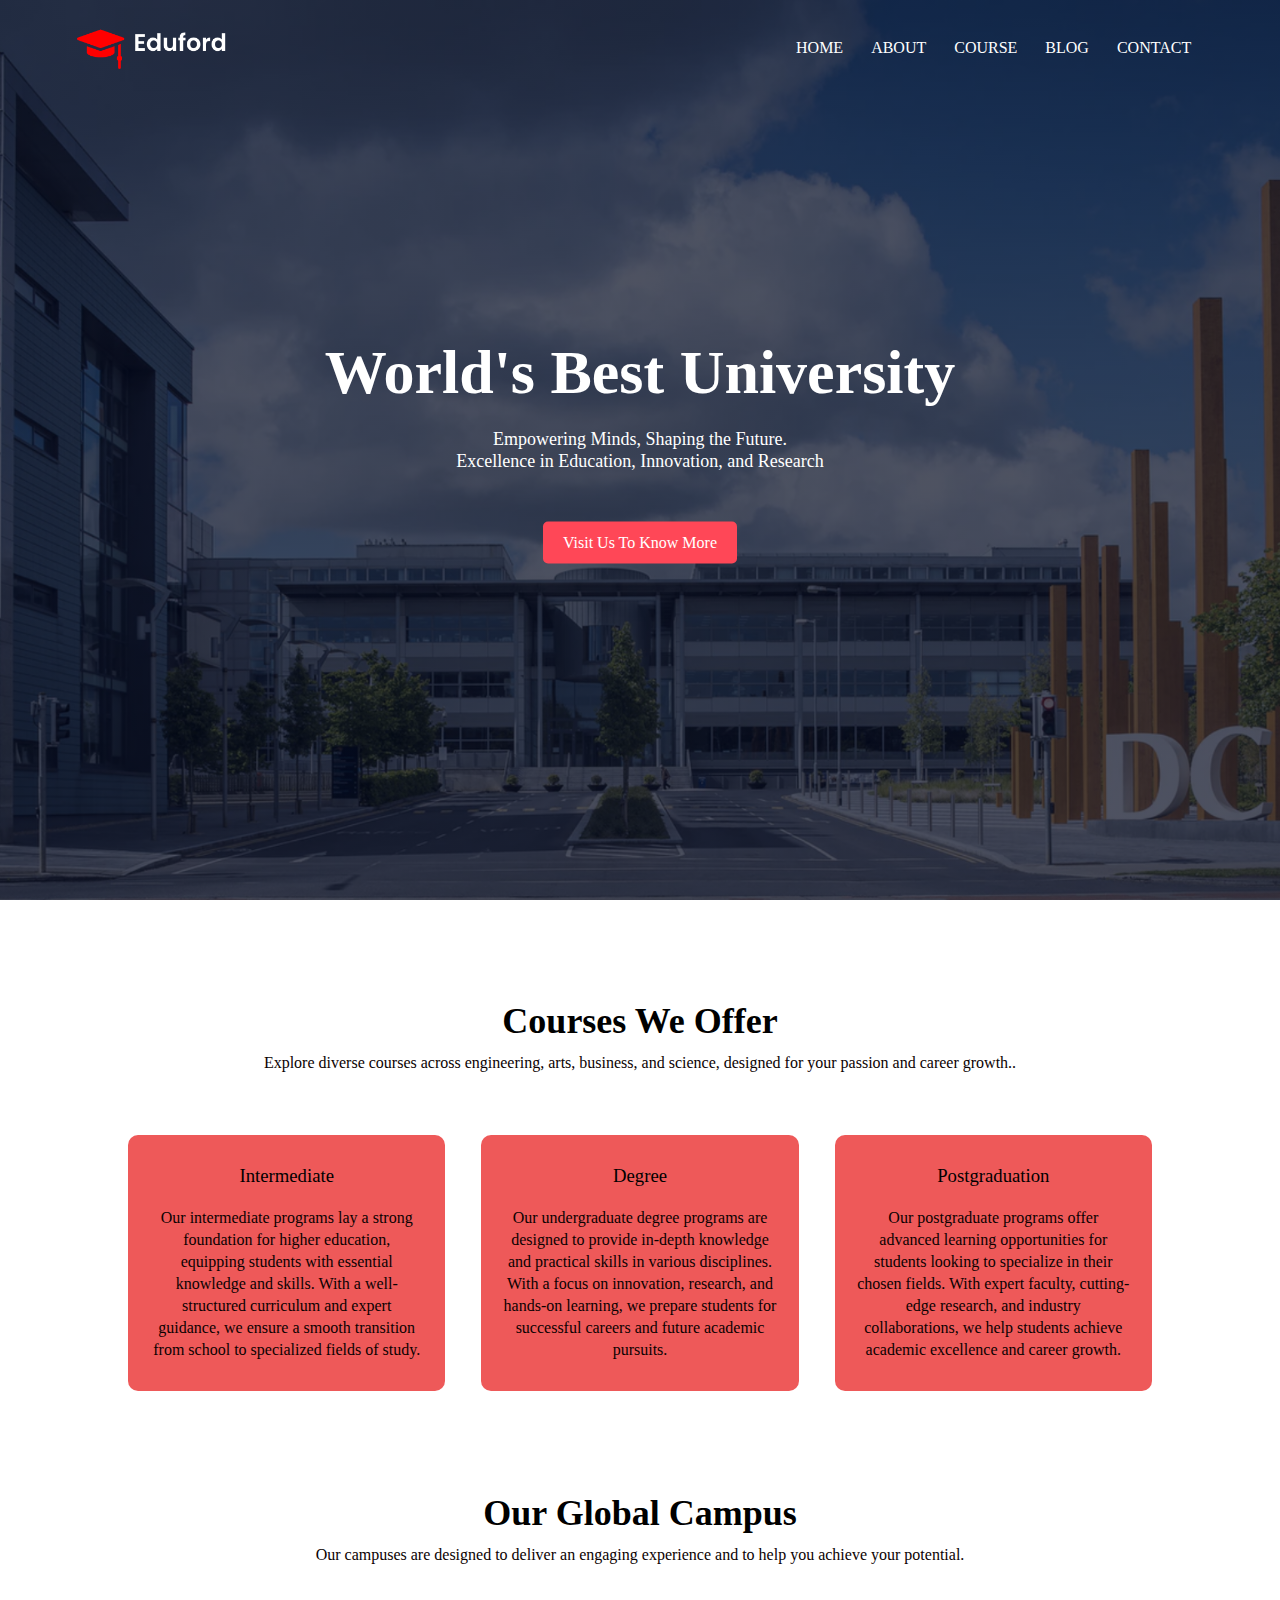
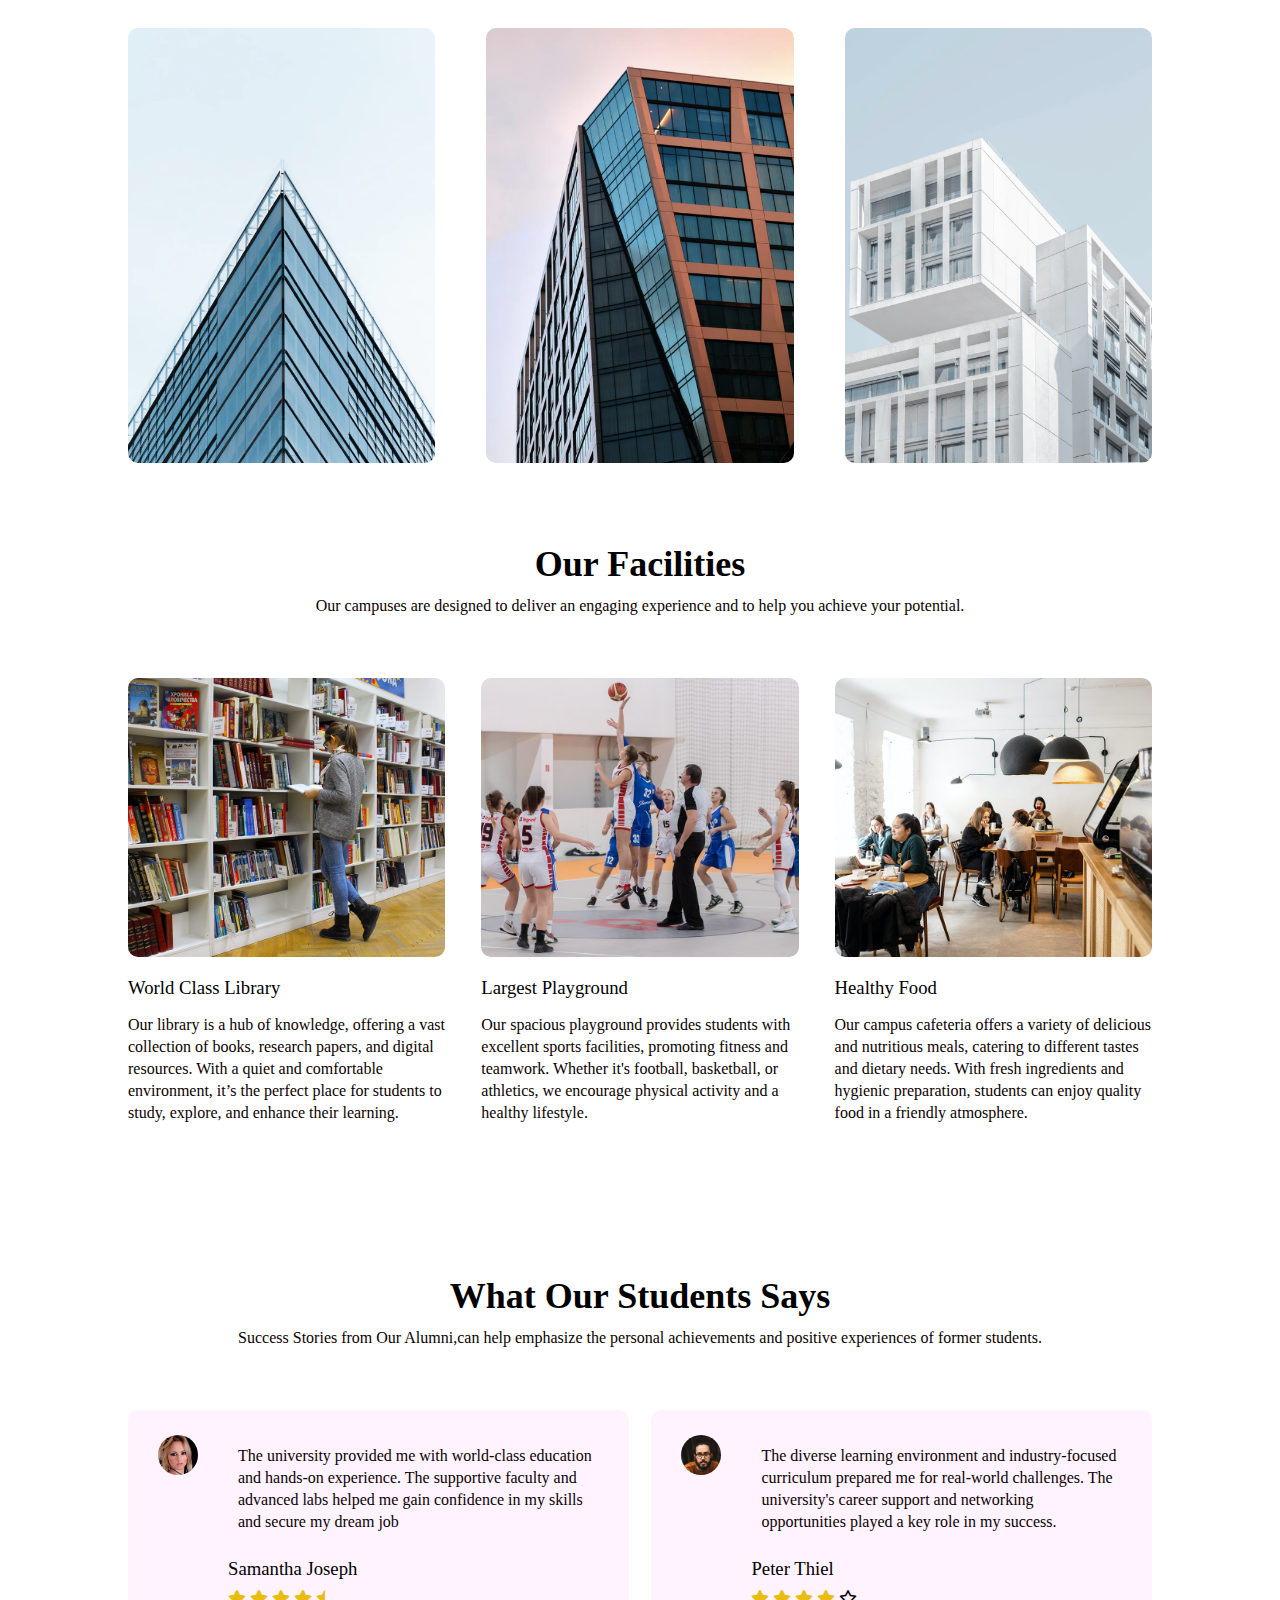
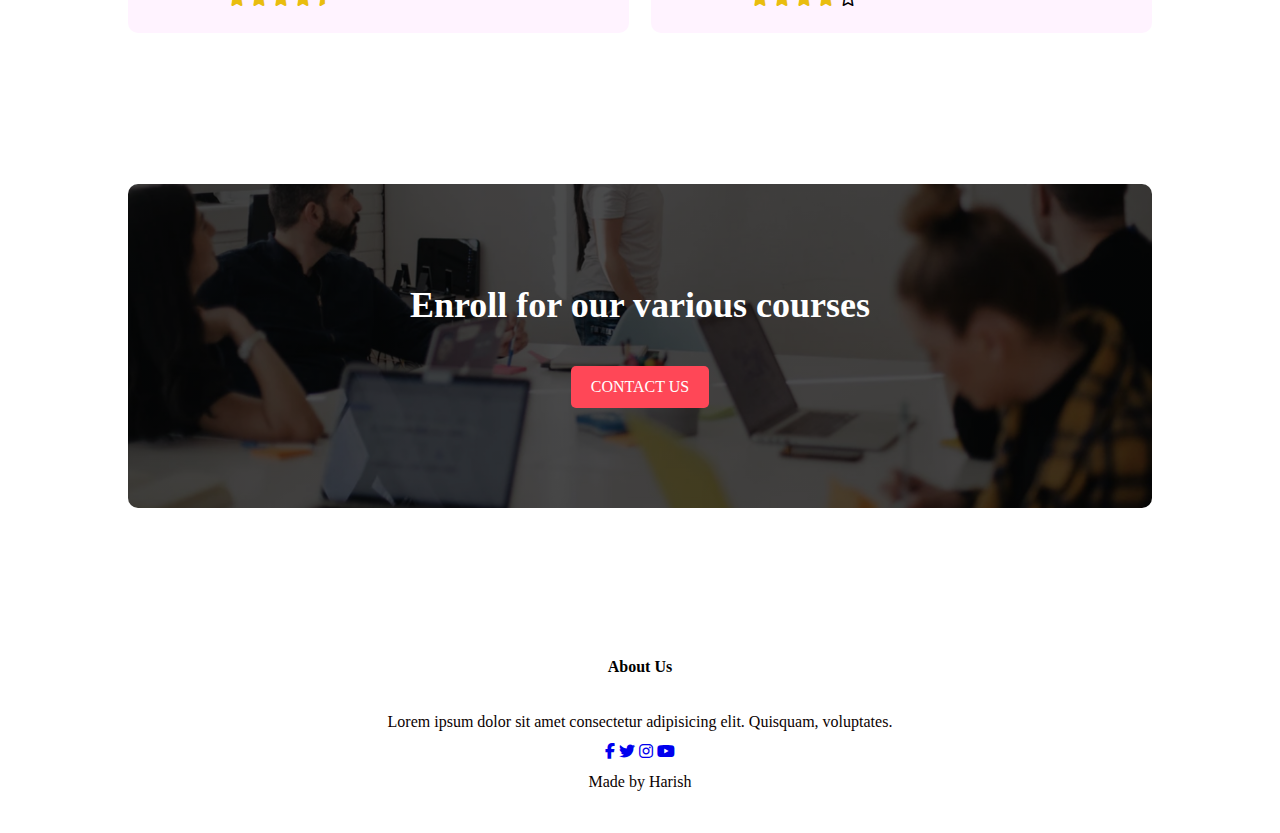
<file: index.html>
<!DOCTYPE html>
<html lang="en">
<head>
    <meta charset="UTF-8">
    <meta name="viewport" content="width=device-width, initial-scale=1.0">
    <title>University Website Design</title>
    <link rel="stylesheet" href="style.css">
    <link rel="preconnect" href="https://fonts.googleapis.com">
<link rel="preconnect" href="https://fonts.gstatic.com" crossorigin>
<link href="https://fonts.googleapis.com/css2?family=Poppins:wght@200;300;400;600;700&display=swap" rel="stylesheet">
<link rel="stylesheet" href="https://cdnjs.cloudflare.com/ajax/libs/font-awesome/6.6.0/css/all.min.css">
</head>
<body>
    <section class="header">
      <nav>
        <a href="index.html"><img src="images/logo.png" alt="logo"></a>
        <div class="nav-links" id="navLinks">
            <i class="fa fa-times" onclick="hideMenu()"></i>
          <ul>
            <li><a href="index.html">HOME</a></li>
            <li><a href="about.html">ABOUT</a></li>
            <li><a href="course.html">COURSE</a></li>
            <li><a href="blog.html">BLOG</a></li>
            <li><a href="contact.html">CONTACT</a></li>
          </ul>

        </div>
        <i class="fa fa-bars" onclick="showMenu()"></i>
      </nav>
        <div class="text-box">
            <h1>World's Best University</h1>
            <p>Empowering Minds, Shaping the Future.<br> Excellence in Education, Innovation, and Research</p>
            <a href="" class="hero-btn">Visit Us To Know More</a>

    </section>
    <!-- Course -->
     <section class="course">
       <h1>Courses We Offer</h1>
       <p>Explore diverse courses across engineering, arts, business, and science, designed for your passion and career growth..</p>
       <div class="row">
        <div class="couse-col">
            <h3>Intermediate</h3>
            <p>Our intermediate programs lay a strong foundation for higher education, equipping students with essential knowledge and skills. With a well-structured curriculum and expert guidance, we ensure a smooth transition from school to specialized fields of study.</p>
        </div>
        <div class="couse-col">
            <h3>Degree</h3>
            <p>Our undergraduate degree programs are designed to provide in-depth knowledge and practical skills in various disciplines. With a focus on innovation, research, and hands-on learning, we prepare students for successful careers and future academic pursuits.</p>
        </div>
        <div class="couse-col">
            <h3>Postgraduation</h3>
            <p>Our postgraduate programs offer advanced learning opportunities for students looking to specialize in their chosen fields. With expert faculty, cutting-edge research, and industry collaborations, we help students achieve academic excellence and career growth.
            </p>
        </div>
       </div>

     </section>
        <!-- Campus -->
         <section class="campus">
              <h1>Our Global Campus</h1>
              <p>Our campuses are designed to deliver an engaging experience and to help you achieve your potential.</p>
              <div class="row">
                <div class="campus-col">
                    <img src="images/london.png" alt="">
                    <div class="layer">
                        <h3>LONDON</h3>
                    </div>
                </div>
                <div class="campus-col">
                    <img src="images/newyork.png" alt="">
                    <div class="layer">
                        <h3>NEW YORK</h3>
                    </div>
                </div>
                <div class="campus-col">
                    <img src="images/washington.png" alt="">
                    <div class="layer">
                        <h3>WASHINGTON</h3>
                    </div>
                </div>
              </div>
         </section>
        <!-- Facilities -->
         <section class="facilities">
            <h1>Our Facilities</h1>
            <p>Our campuses are designed to deliver an engaging experience and to help you achieve your potential.</p>
            <div class="row">
              <div class="facilities-col">
                  <img src="images/library.png" alt="">
                  <h3>World Class Library</h3>
                  <p>Our library is a hub of knowledge, offering a vast collection of books, research papers, and digital resources. With a quiet and comfortable environment, it’s the perfect place for students to study, explore, and enhance their learning.</p>
             </div>
             <div class="facilities-col">
                <img src="images/basketball.png" alt="">
                <h3>Largest Playground</h3>
                <p>Our spacious playground provides students with excellent sports facilities, promoting fitness and teamwork. Whether it's football, basketball, or athletics, we encourage physical activity and a healthy lifestyle.</p>
           </div>
           <div class="facilities-col">
            <img src="images/cafeteria.png" alt="">
            <h3>Healthy Food</h3>
            <p>Our campus cafeteria offers a variety of delicious and nutritious meals, catering to different tastes and dietary needs. With fresh ingredients and hygienic preparation, students can enjoy quality food in a friendly atmosphere.</p>
            </div>

         </section>

    
         <!-- Testimonials -->
            <section class="testimonials">
                <h1>What Our Students Says</h1>
                <p>Success Stories from Our Alumni,can help emphasize the personal achievements and positive experiences of former students.</p>
                <div class="row">
                    <div class="testimonial-col">
                        <img src="images/user1.jpg" alt="">
                        <div>
                            <p>The university provided me with world-class education and hands-on experience. The supportive faculty and advanced labs helped me gain confidence in my skills and secure my dream job</p>
                            <h3>Samantha Joseph</h3>
                            <i class="fa fa-star"></i>
                            <i class="fa fa-star"></i>
                            <i class="fa fa-star"></i>
                            <i class="fa fa-star"></i>
                            <i class="fa fa-star-half"></i>
                        </div>
                    </div>
                    <div class="testimonial-col">
                        <img src="images/user2.jpg" alt="">
                        <div>
                            <p>The diverse learning environment and industry-focused curriculum prepared me for real-world challenges. The university's career support and networking opportunities played a key role in my success.</p>
                            <h3>Peter Thiel</h3>
                            <i class="fa fa-star"></i>
                            <i class="fa fa-star"></i>
                            <i class="fa fa-star"></i>
                            <i class="fa fa-star"></i>
                            <i class="fa-regular fa-star"></i>
                        </div>
                    </div>
                        

            </section>
         <!-- Call to Action -->
          <section class="cta">
                <h1>Enroll for our various courses</h1>
                <a href="" class="hero-btn">CONTACT US</a>
          </section>
        <!-- Footer -->
            <section class="footer">
                <h4>About Us</h4>
                <p>Lorem ipsum dolor sit amet consectetur adipisicing elit. Quisquam, voluptates.</p>
                <div class="icons">
                    <a href="#" title="Facebook"><i class="fab fa-facebook-f"></i></a>
                    <a href="#" title="Twitter"><i class="fab fa-twitter"></i></a>
                    <a href="#" title="Instagram"><i class="fab fa-instagram"></i></a>
                    <a href="#" title="YouTube"><i class="fab fa-youtube"></i></a>
                    <p>Made by Harish</p>
                </div>
            </section>
   
   
   
   
   
   
   
   
   
   <script>
      var navLinks = document.getElementById("navLinks");
      function showMenu(){
        navLinks.style.right = "0";
      }
      function hideMenu(){
        navLinks.style.right = "-200px";
      }
    </script>
</body>
</html>
</file>
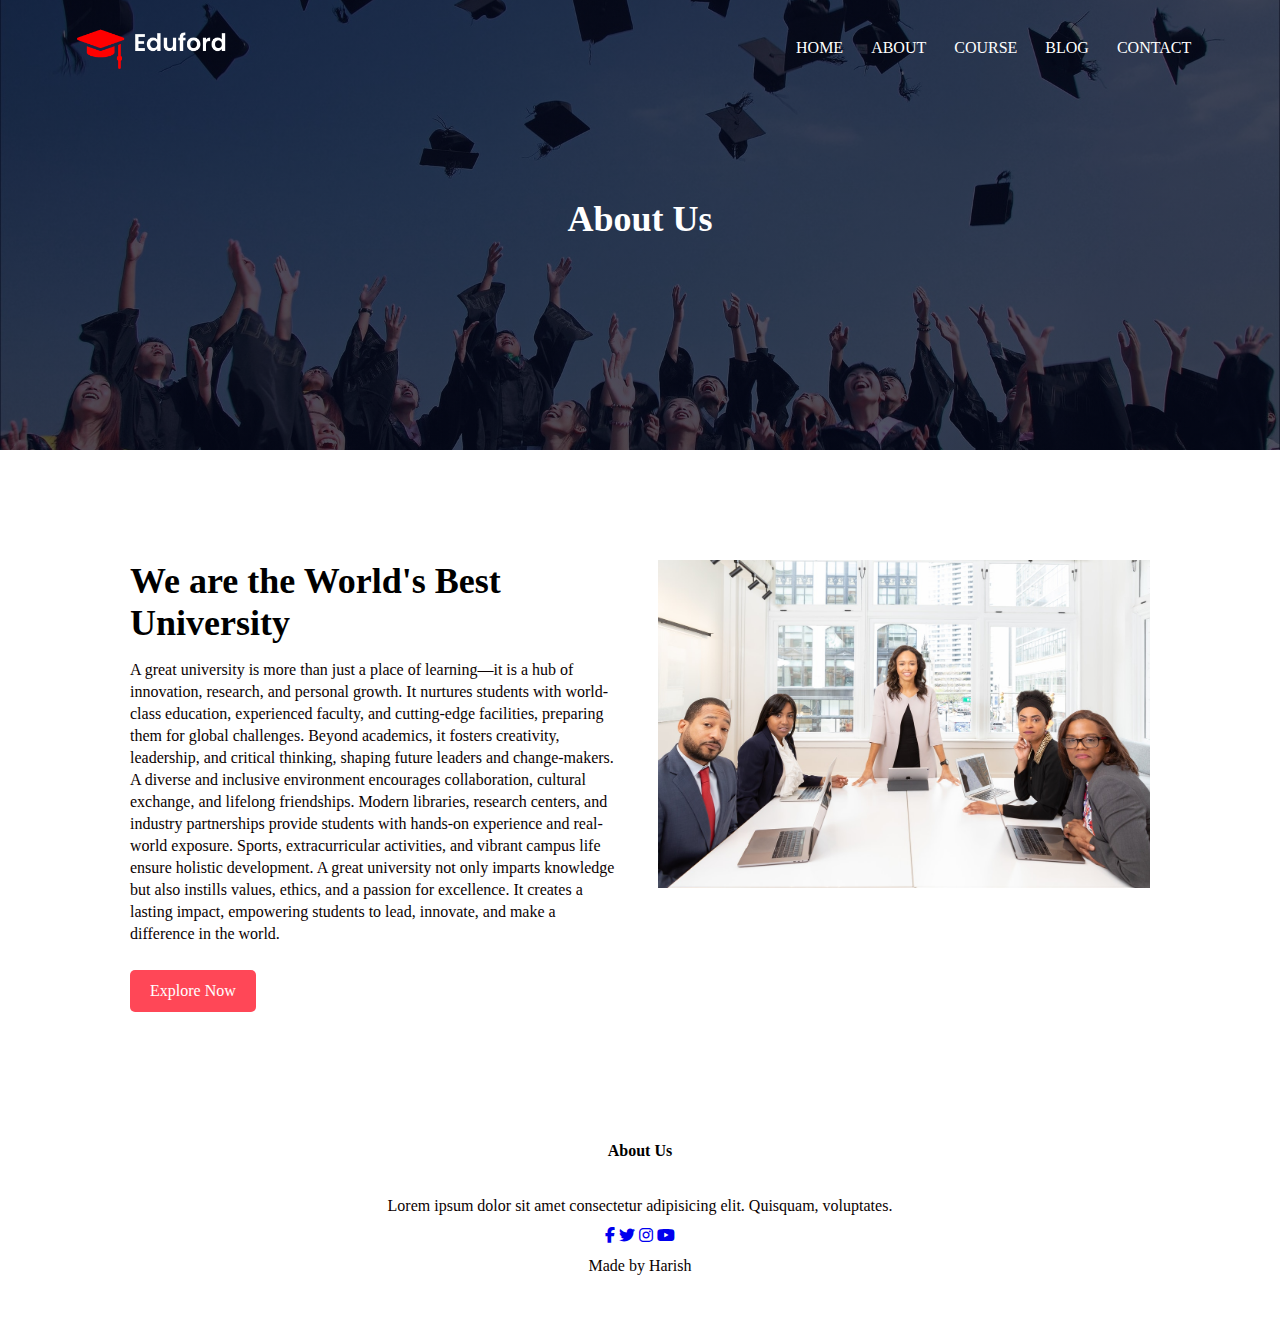
<file: about.html>
<!DOCTYPE html>
<html lang="en">
<head>
    <meta charset="UTF-8">
    <meta name="viewport" content="width=device-width, initial-scale=1.0">
    <title>University Website Design</title>
    <link rel="stylesheet" href="style.css">
    <link rel="preconnect" href="https://fonts.googleapis.com">
<link rel="preconnect" href="https://fonts.gstatic.com" crossorigin>
<link href="https://fonts.googleapis.com/css2?family=Poppins:wght@200;300;400;600;700&display=swap" rel="stylesheet">
<link rel="stylesheet" href="https://cdnjs.cloudflare.com/ajax/libs/font-awesome/6.6.0/css/all.min.css">
</head>
<body>
    <section class="sub-header">
      <nav>
        <a href="index.html"><img src="images/logo.png" alt="logo"></a>
        <div class="nav-links" id="navLinks">
            <i class="fa fa-times" onclick="hideMenu()"></i>
          <ul>
            <li><a href="index.html">HOME</a></li>
            <li><a href="about.html">ABOUT</a></li>
            <li><a href="course.html">COURSE</a></li>
            <li><a href="blog.html">BLOG</a></li>
            <li><a href="contact.html">CONTACT</a></li>
          </ul>

        </div>
        <i class="fa fa-bars" onclick="showMenu()"></i>
      </nav>
           <h1>About Us</h1>
    </section>
    <!-- About Us content -->
    <section class="about-us">
      <div class="about-col">
          <h1>We are the World's Best University</h1>
          <p>A great university is more than just a place of learning—it is a hub of innovation, research, and personal growth. It nurtures students with world-class education, experienced faculty, and cutting-edge facilities, preparing them for global challenges. Beyond academics, it fosters creativity, leadership, and critical thinking, shaping future leaders and change-makers. A diverse and inclusive environment encourages collaboration, cultural exchange, and lifelong friendships. Modern libraries, research centers, and industry partnerships provide students with hands-on experience and real-world exposure. Sports, extracurricular activities, and vibrant campus life ensure holistic development. A great university not only imparts knowledge but also instills values, ethics, and a passion for excellence. It creates a lasting impact, empowering students to lead, innovate, and make a difference in the world.







          </p>
          <a href="" class="hero-btn red-btn">Explore Now</a>
      </div>
      <div class="about-col">
          <img src="images/about.jpg" alt="">
      </div>
      
      
      
      
    </section>
      
   <section class="footer">
                <h4>About Us</h4>
                <p>Lorem ipsum dolor sit amet consectetur adipisicing elit. Quisquam, voluptates.</p>
                <div class="icons">
                    <a href="#" title="Facebook"><i class="fab fa-facebook-f"></i></a>
                    <a href="#" title="Twitter"><i class="fab fa-twitter"></i></a>
                    <a href="#" title="Instagram"><i class="fab fa-instagram"></i></a>
                    <a href="#" title="YouTube"><i class="fab fa-youtube"></i></a>
                    <p>Made by Harish</p>
                </div>
   </section>
   <script>
      var navLinks = document.getElementById("navLinks");
      function showMenu(){
        navLinks.style.right = "0";
      }
      function hideMenu(){
        navLinks.style.right = "-200px";
      }
    </script>
</body>
</html>
</file>
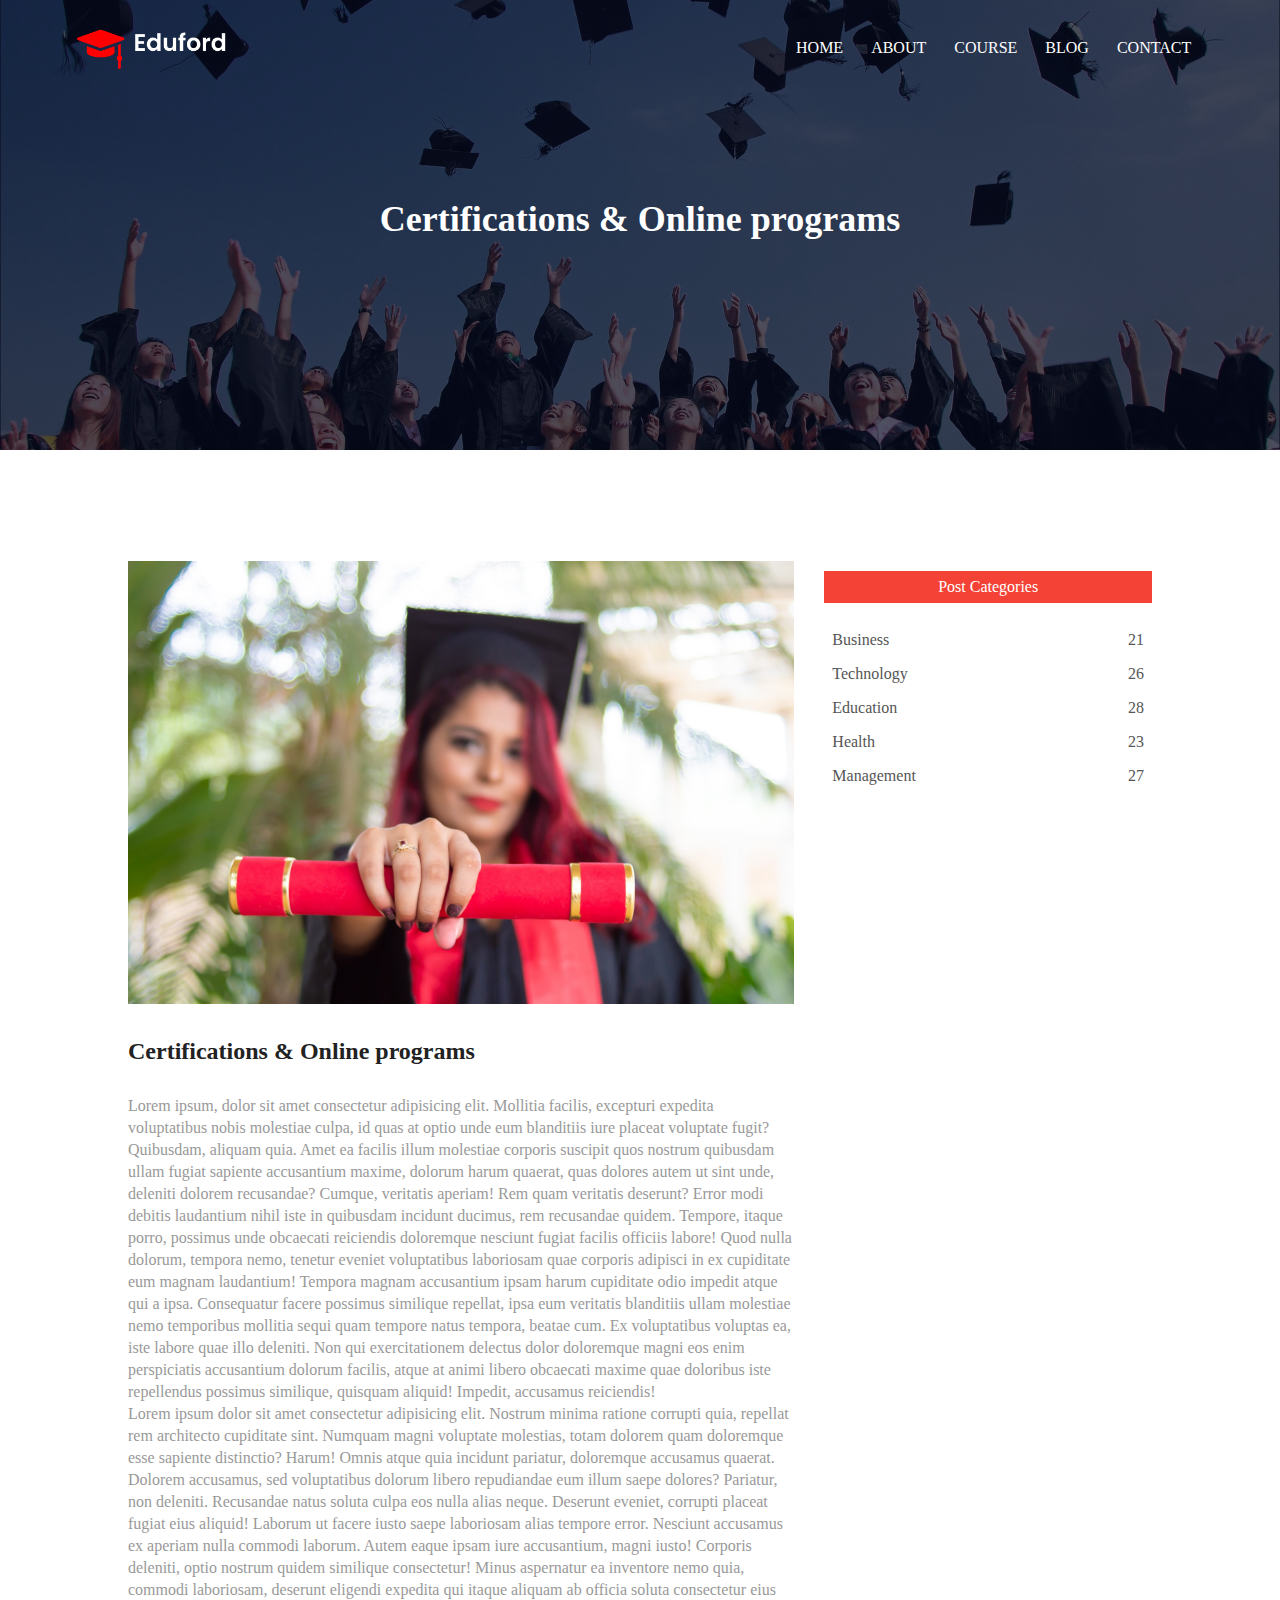
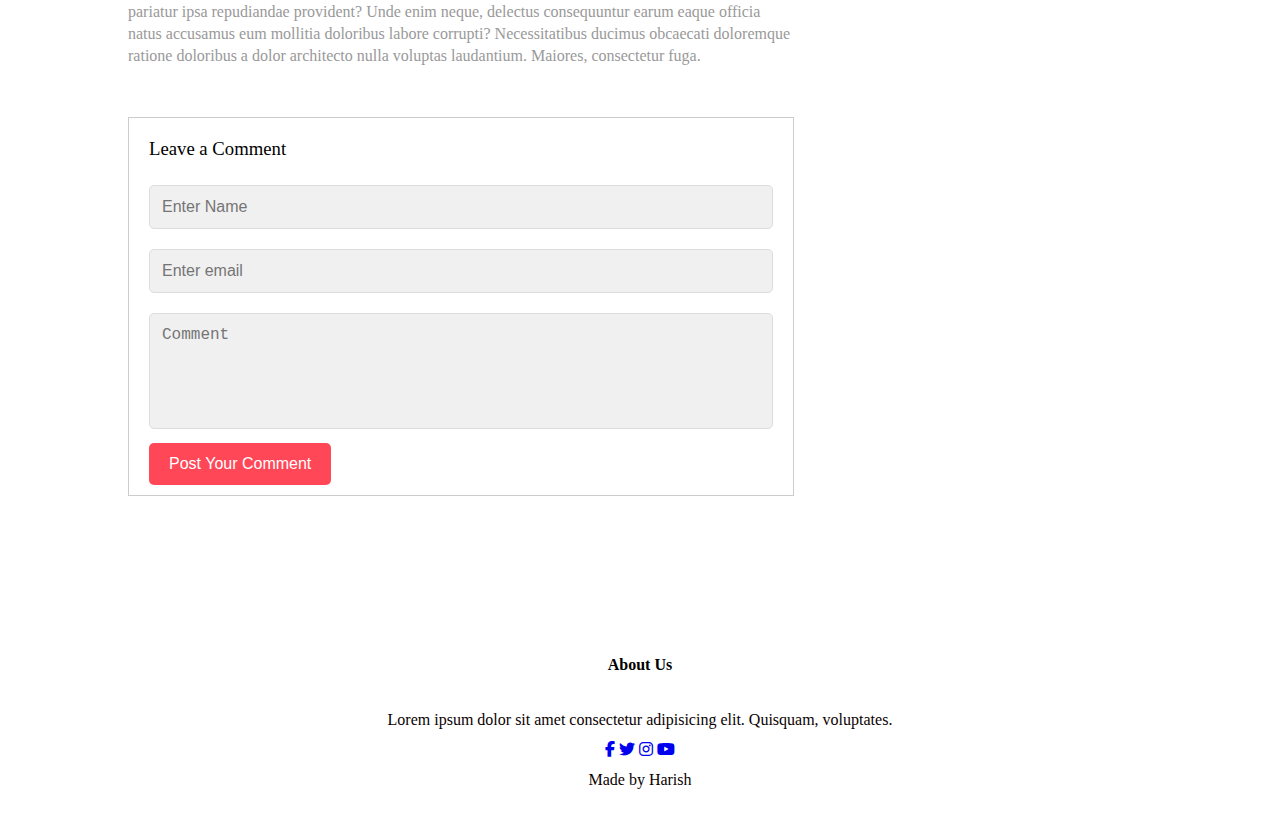
<file: blog.html>
<!DOCTYPE html>
<html lang="en">
<head>
    <meta charset="UTF-8">
    <meta name="viewport" content="width=device-width, initial-scale=1.0">
    <title>University Website Design</title>
    <link rel="stylesheet" href="style.css">
    <link rel="preconnect" href="https://fonts.googleapis.com">
<link rel="preconnect" href="https://fonts.gstatic.com" crossorigin>
<link href="https://fonts.googleapis.com/css2?family=Poppins:wght@200;300;400;600;700&display=swap" rel="stylesheet">
<link rel="stylesheet" href="https://cdnjs.cloudflare.com/ajax/libs/font-awesome/6.6.0/css/all.min.css">
</head>
<body>
    <section class="sub-header">
      <nav>
        <a href="index.html"><img src="images/logo.png" alt="logo"></a>
        <div class="nav-links" id="navLinks">
            <i class="fa fa-times" onclick="hideMenu()"></i>
          <ul>
            <li><a href="index.html">HOME</a></li>
            <li><a href="about.html">ABOUT</a></li>
            <li><a href="course.html">COURSE</a></li>
            <li><a href="blog.html">BLOG</a></li>
            <li><a href="contact.html">CONTACT</a></li>
          </ul>

        </div>
        <i class="fa fa-bars" onclick="showMenu()"></i>
      </nav>
           <h1>Certifications & Online programs</h1>
    </section>
    <!-- Blog content -->
     <section class="blog-content">
      <div class="row">
        <div class="blog-left">
          <img src="images/certificate.jpg" alt="">
          <h2>Certifications & Online programs</h2>
          <p>Lorem ipsum, dolor sit amet consectetur adipisicing elit. Mollitia facilis, excepturi expedita voluptatibus nobis molestiae culpa, id quas at optio unde eum blanditiis iure placeat voluptate fugit? Quibusdam, aliquam quia.
          Amet ea facilis illum molestiae corporis suscipit quos nostrum quibusdam ullam fugiat sapiente accusantium maxime, dolorum harum quaerat, quas dolores autem ut sint unde, deleniti dolorem recusandae? Cumque, veritatis aperiam!
          Rem quam veritatis deserunt? Error modi debitis laudantium nihil iste in quibusdam incidunt ducimus, rem recusandae quidem. Tempore, itaque porro, possimus unde obcaecati reiciendis doloremque nesciunt fugiat facilis officiis labore!
          Quod nulla dolorum, tempora nemo, tenetur eveniet voluptatibus laboriosam quae corporis adipisci in ex cupiditate eum magnam laudantium! Tempora magnam accusantium ipsam harum cupiditate odio impedit atque qui a ipsa.
          Consequatur facere possimus similique repellat, ipsa eum veritatis blanditiis ullam molestiae nemo temporibus mollitia sequi quam tempore natus tempora, beatae cum. Ex voluptatibus voluptas ea, iste labore quae illo deleniti.
          Non qui exercitationem delectus dolor doloremque magni eos enim perspiciatis accusantium dolorum facilis, atque at animi libero obcaecati maxime quae doloribus iste repellendus possimus similique, quisquam aliquid! Impedit, accusamus reiciendis!
        <br>Lorem ipsum dolor sit amet consectetur adipisicing elit. Nostrum minima ratione corrupti quia, repellat rem architecto cupiditate sint. Numquam magni voluptate molestias, totam dolorem quam doloremque esse sapiente distinctio? Harum!
        Omnis atque quia incidunt pariatur, doloremque accusamus quaerat. Dolorem accusamus, sed voluptatibus dolorum libero repudiandae eum illum saepe dolores? Pariatur, non deleniti. Recusandae natus soluta culpa eos nulla alias neque.
        Deserunt eveniet, corrupti placeat fugiat eius aliquid! Laborum ut facere iusto saepe laboriosam alias tempore error. Nesciunt accusamus ex aperiam nulla commodi laborum. Autem eaque ipsam iure accusantium, magni iusto!
        Corporis deleniti, optio nostrum quidem similique consectetur! Minus aspernatur ea inventore nemo quia, commodi laboriosam, deserunt eligendi expedita qui itaque aliquam ab officia soluta consectetur eius pariatur ipsa repudiandae provident?
        Unde enim neque, delectus consequuntur earum eaque officia natus accusamus eum mollitia doloribus labore corrupti? Necessitatibus ducimus obcaecati doloremque ratione doloribus a dolor architecto nulla voluptas laudantium. Maiores, consectetur fuga.</p>
        <div class="comment-box">
          <h3>Leave a Comment</h3>
          <form class="comment-form">
            <input type="text" placeholder="Enter Name">
            <input type="email" placeholder="Enter email">
            <textarea rows="5" placeholder="Comment"></textarea>
            <button type="submit" class="hero-btn red-btn">Post Your Comment</button>
          </form>

        </div>
      
        </div>

        <div class="blog-right">
          <h3>Post Categories</h3>
          <div>
            <span>Business</span>
            <span>21</span>
          </div>
          <div>
            <span>Technology</span>
            <span>26</span>
          </div>
          <div>
            <span>Education</span>
            <span>28</span>
          </div>
          <div>
            <span>Health</span>
            <span>23</span>
          </div>
          <div>
            <span>Management</span>
            <span>27</span>
          </div>
        </div>
      </div>
     </section>
    <section class="footer">
      <h4>About Us</h4>
      <p>Lorem ipsum dolor sit amet consectetur adipisicing elit. Quisquam, voluptates.</p>
      <div class="icons">
          <a href="#" title="Facebook"><i class="fab fa-facebook-f"></i></a>
          <a href="#" title="Twitter"><i class="fab fa-twitter"></i></a>
          <a href="#" title="Instagram"><i class="fab fa-instagram"></i></a>
          <a href="#" title="YouTube"><i class="fab fa-youtube"></i></a>
          <p>Made by Harish</p>
      </div>
</section>

   <script>
      var navLinks = document.getElementById("navLinks");
      function showMenu(){
        navLinks.style.right = "0";
      }
      function hideMenu(){
        navLinks.style.right = "-200px";
      }
    </script>
</body>
</html>
</file>
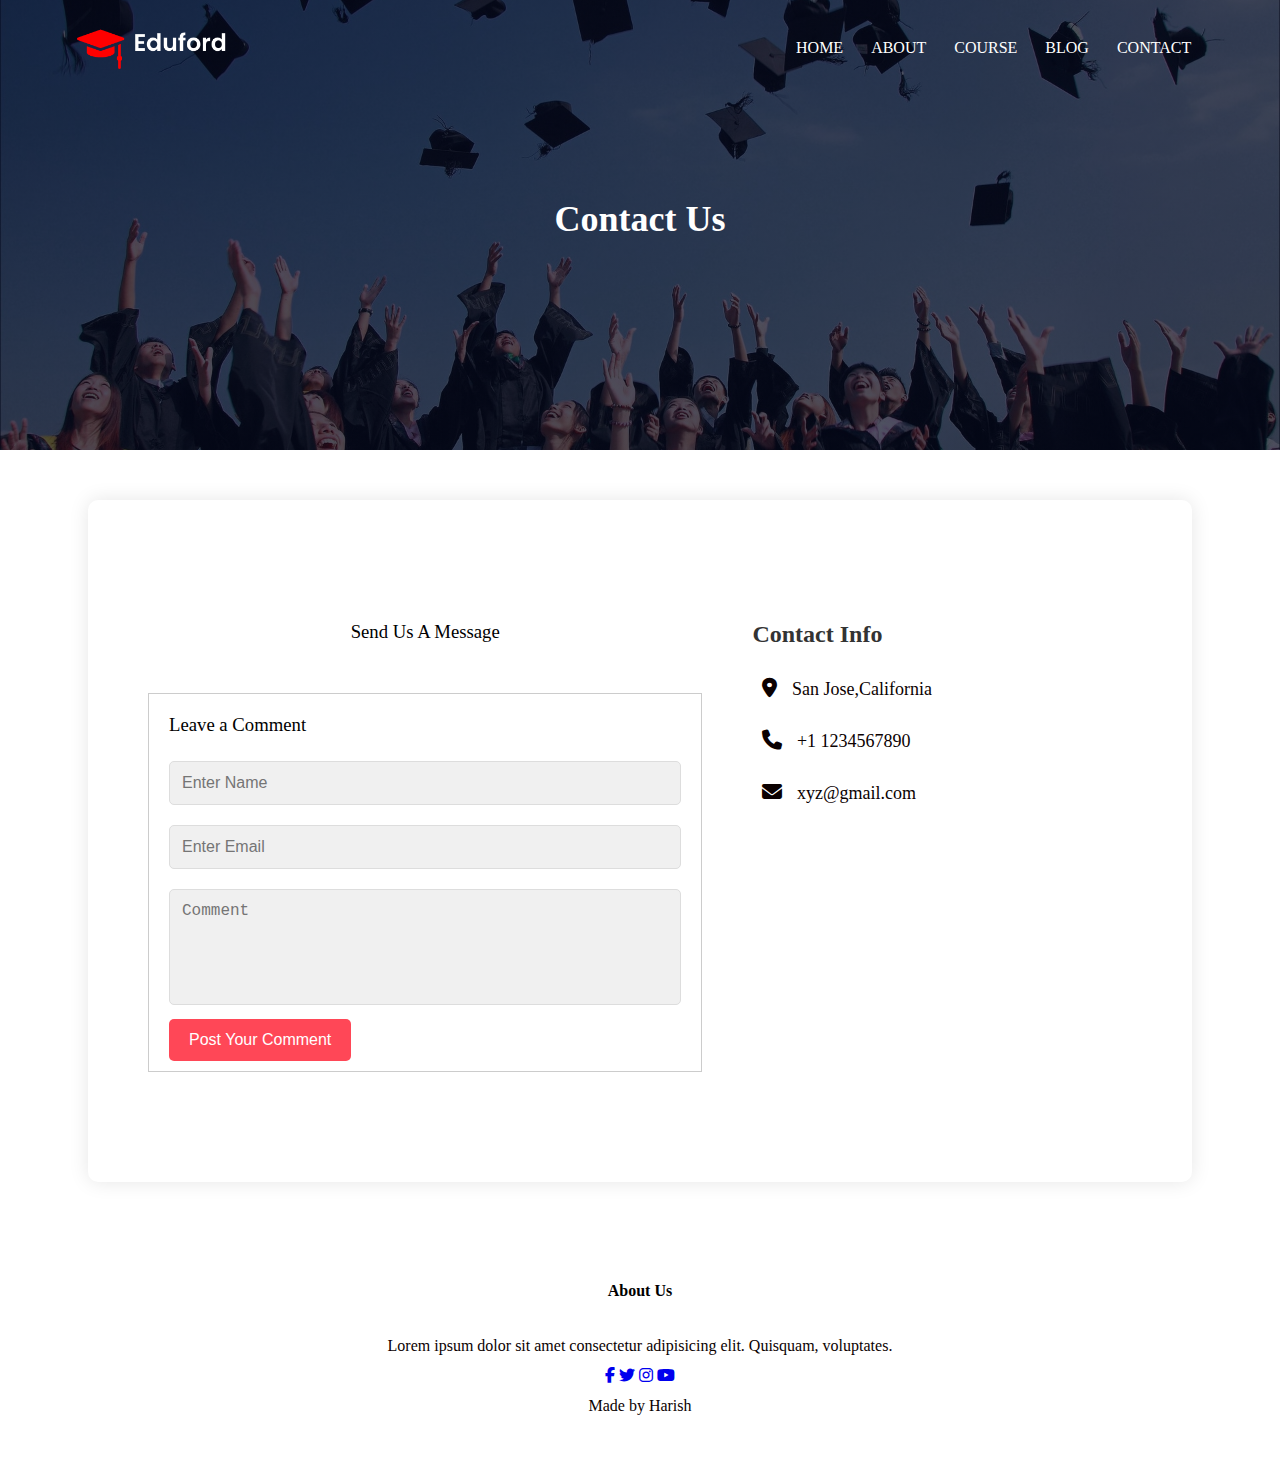
<file: contact.html>
<!DOCTYPE html>
<html lang="en">
<head>
    <meta charset="UTF-8">
    <meta name="viewport" content="width=device-width, initial-scale=1.0">
    <title>University Website Design</title>
    <link rel="stylesheet" href="style.css">
    <link rel="preconnect" href="https://fonts.googleapis.com">
<link rel="preconnect" href="https://fonts.gstatic.com" crossorigin>
<link href="https://fonts.googleapis.com/css2?family=Poppins:wght@200;300;400;600;700&display=swap" rel="stylesheet">
<link rel="stylesheet" href="https://cdnjs.cloudflare.com/ajax/libs/font-awesome/6.6.0/css/all.min.css">
</head>
<body>
    <section class="sub-header">
      <nav>
        <a href="index.html"><img src="images/logo.png" alt="logo"></a>
        <div class="nav-links" id="navLinks">
            <i class="fa fa-times" onclick="hideMenu()"></i>
          <ul>
            <li><a href="index.html">HOME</a></li>
            <li><a href="about.html">ABOUT</a></li>
            <li><a href="course.html">COURSE</a></li>
            <li><a href="blog.html">BLOG</a></li>
            <li><a href="contact.html">CONTACT</a></li>
          </ul>

        </div>
        <i class="fa fa-bars" onclick="showMenu()"></i>
      </nav>
           <h1>Contact Us</h1>
    </section>
    <!-- Contact Us -->
    <section class="contact-us">
      <div class="row">
          <!-- Form Column -->
          <div class="contact-col left">
              <h3>Send Us A Message</h3>
              <div class="comment-box">
                  <h3>Leave a Comment</h3>
                  <form class="comment-form">
                      <input type="text" placeholder="Enter Name">
                      <input type="email" placeholder="Enter Email">
                      <textarea rows="5" placeholder="Comment"></textarea>
                      <button type="submit" class="hero-btn red-btn">Post Your Comment</button>
                  </form>
              </div>
          </div>
          
          <!-- Contact Details Column -->
          <div class="contact-col right">
                <h2>Contact Info</h2>                                
              <p><i class="fas fa-map-marker-alt"></i> San Jose,California </p>
              <p><i class="fas fa-phone"></i> +1 1234567890</p>
              <p><i class="fas fa-envelope"></i> xyz@gmail.com</p>
          </div>
      </div>
  </section>
  
      
   <section class="footer">
                <h4>About Us</h4>
                <p>Lorem ipsum dolor sit amet consectetur adipisicing elit. Quisquam, voluptates.</p>
                <div class="icons">
                    <a href="#" title="Facebook"><i class="fab fa-facebook-f"></i></a>
                    <a href="#" title="Twitter"><i class="fab fa-twitter"></i></a>
                    <a href="#" title="Instagram"><i class="fab fa-instagram"></i></a>
                    <a href="#" title="YouTube"><i class="fab fa-youtube"></i></a>
                    <p>Made by Harish</p>
                </div>
   </section>
   <script>
      var navLinks = document.getElementById("navLinks");
      function showMenu(){
        navLinks.style.right = "0";
      }
      function hideMenu(){
        navLinks.style.right = "-200px";
      }
    </script>
</body>
</html>
</file>
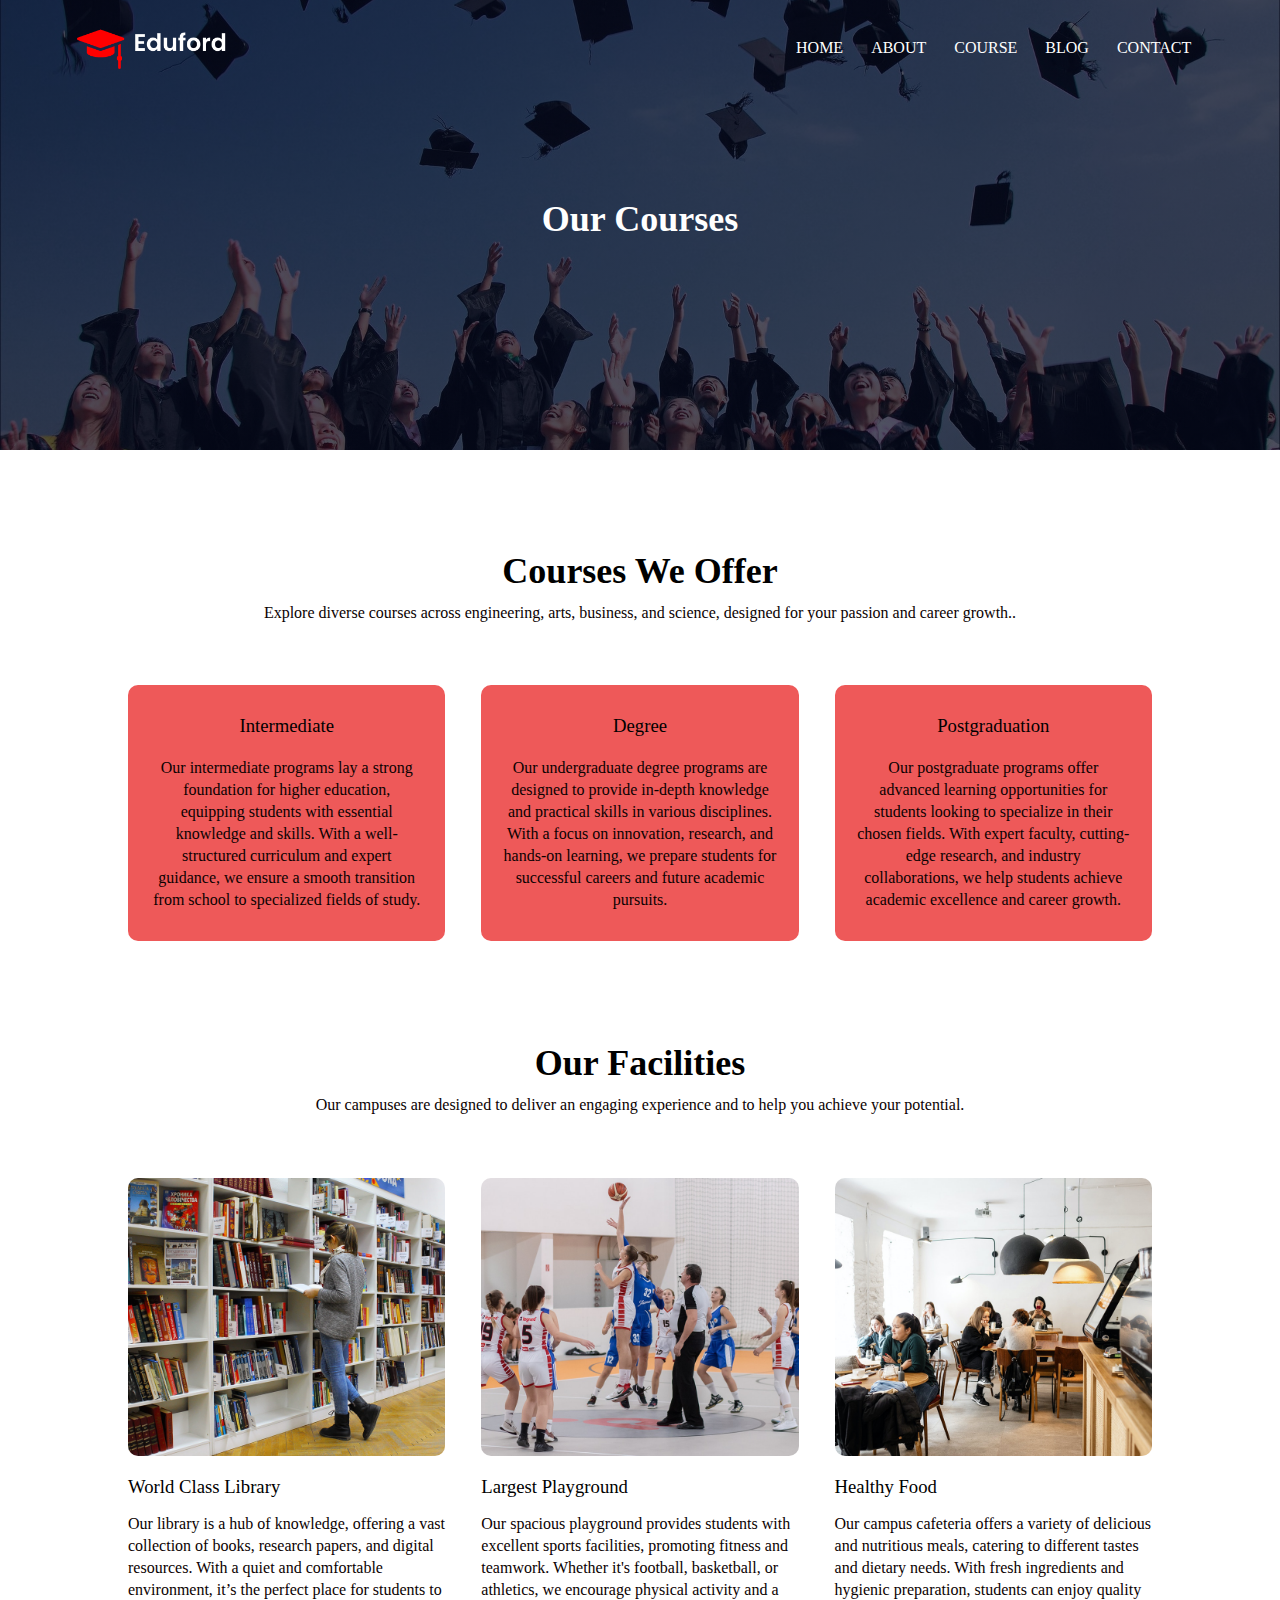
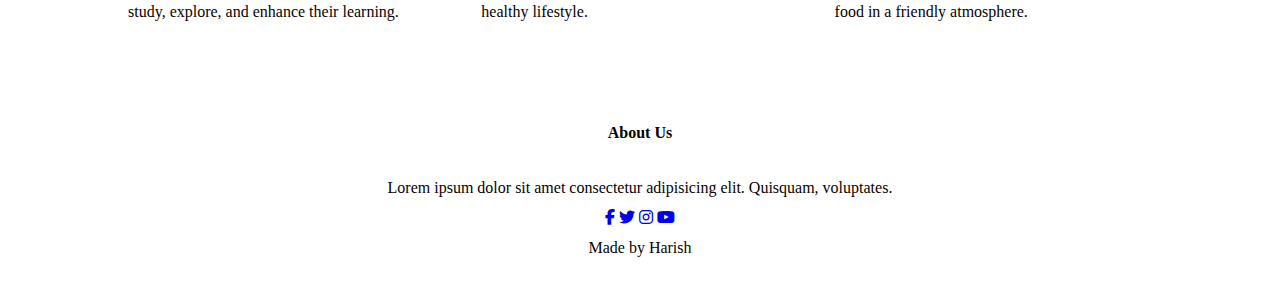
<file: course.html>
<!DOCTYPE html>
<html lang="en">
<head>
    <meta charset="UTF-8">
    <meta name="viewport" content="width=device-width, initial-scale=1.0">
    <title>University Website Design</title>
    <link rel="stylesheet" href="style.css">
    <link rel="preconnect" href="https://fonts.googleapis.com">
<link rel="preconnect" href="https://fonts.gstatic.com" crossorigin>
<link href="https://fonts.googleapis.com/css2?family=Poppins:wght@200;300;400;600;700&display=swap" rel="stylesheet">
<link rel="stylesheet" href="https://cdnjs.cloudflare.com/ajax/libs/font-awesome/6.6.0/css/all.min.css">
</head>
<body>
    <section class="sub-header">
      <nav>
        <a href="index.html"><img src="images/logo.png" alt="logo"></a>
        <div class="nav-links" id="navLinks">
            <i class="fa fa-times" onclick="hideMenu()"></i>
          <ul>
            <li><a href="index.html">HOME</a></li>
            <li><a href="about.html">ABOUT</a></li>
            <li><a href="course.html">COURSE</a></li>
            <li><a href="blog.html">BLOG</a></li>
            <li><a href="contact.html">CONTACT</a></li>
          </ul>

        </div>
        <i class="fa fa-bars" onclick="showMenu()"></i>
      </nav>
           <h1>Our Courses</h1>
    </section>
    <!-- Course -->
   <!-- Course -->
   <section class="course">
    <h1>Courses We Offer</h1>
    <p>Explore diverse courses across engineering, arts, business, and science, designed for your passion and career growth..</p>
    <div class="row">
     <div class="couse-col">
         <h3>Intermediate</h3>
         <p>Our intermediate programs lay a strong foundation for higher education, equipping students with essential knowledge and skills. With a well-structured curriculum and expert guidance, we ensure a smooth transition from school to specialized fields of study.</p>
     </div>
     <div class="couse-col">
         <h3>Degree</h3>
         <p>Our undergraduate degree programs are designed to provide in-depth knowledge and practical skills in various disciplines. With a focus on innovation, research, and hands-on learning, we prepare students for successful careers and future academic pursuits.</p>
     </div>
     <div class="couse-col">
         <h3>Postgraduation</h3>
         <p>Our postgraduate programs offer advanced learning opportunities for students looking to specialize in their chosen fields. With expert faculty, cutting-edge research, and industry collaborations, we help students achieve academic excellence and career growth.
         </p>
     </div>
    </div>

  </section>
  <section class="facilities">
    <h1>Our Facilities</h1>
    <p>Our campuses are designed to deliver an engaging experience and to help you achieve your potential.</p>
    <div class="row">
      <div class="facilities-col">
          <img src="images/library.png" alt="">
          <h3>World Class Library</h3>
          <p>Our library is a hub of knowledge, offering a vast collection of books, research papers, and digital resources. With a quiet and comfortable environment, it’s the perfect place for students to study, explore, and enhance their learning.</p>
     </div>
     <div class="facilities-col">
        <img src="images/basketball.png" alt="">
        <h3>Largest Playground</h3>
        <p>Our spacious playground provides students with excellent sports facilities, promoting fitness and teamwork. Whether it's football, basketball, or athletics, we encourage physical activity and a healthy lifestyle.</p>
   </div>
   <div class="facilities-col">
    <img src="images/cafeteria.png" alt="">
    <h3>Healthy Food</h3>
    <p>Our campus cafeteria offers a variety of delicious and nutritious meals, catering to different tastes and dietary needs. With fresh ingredients and hygienic preparation, students can enjoy quality food in a friendly atmosphere.</p>
    </div>

 </section>

    <section class="footer">
      <h4>About Us</h4>
      <p>Lorem ipsum dolor sit amet consectetur adipisicing elit. Quisquam, voluptates.</p>
      <div class="icons">
          <a href="#" title="Facebook"><i class="fab fa-facebook-f"></i></a>
          <a href="#" title="Twitter"><i class="fab fa-twitter"></i></a>
          <a href="#" title="Instagram"><i class="fab fa-instagram"></i></a>
          <a href="#" title="YouTube"><i class="fab fa-youtube"></i></a>
          <p>Made by Harish</p>
      </div>
</section>

   <script>
      var navLinks = document.getElementById("navLinks");
      function showMenu(){
        navLinks.style.right = "0";
      }
      function hideMenu(){
        navLinks.style.right = "-200px";
      }
    </script>
</body>
</html>
</file>
<file: style.css>
*{
    margin: 0;
    padding: 0;

}
.header{
    min-height: 100vh;
    width: 100%;
    background-image: linear-gradient(rgba(4,9,30,0.7),rgba(4,9,30,0.7)),url(images/banner.png);
    background-position: center;
    background-size: cover;
    position: relative;
}
nav{
    display: flex;
    padding: 2% 6%;
    justify-content: space-between;
    align-items: center;
}
nav img{
    width: 150px;
}
.nav-links{
    flex: 1;
    text-align: right;
}
.nav-links ul li{
    list-style: none;
    display: inline-block;
    padding: 8px 12px;
    position: relative;
}
.nav-links ul li a{
    color: #fff;
    text-decoration: none;
    font-size: 16px;
}
.nav-links ul li::after{
    content: '';
    width: 0%;
    height: 2px;
    background: #f44336;
    display: block;
    margin: auto;
    transition: 0.5s;
}
.nav-links ul li:hover::after{
    width: 100%;
}
.text-box{
    width: 90%;
    color: #fff;
    position: absolute;
    top: 50%;
    left: 50%;
    transform: translate(-50%,-50%);
    text-align: center;
}
.text-box h1{
    font-size: 62px;
}
.text-box p{
    margin: 10px 0 40px;
    font-size: 18px;
    color: #fff;
}
.hero-btn{
    display: inline-block;
    text-decoration: none;
    color: #fff;
    border: 1px solid #fff;
    padding: 12px 34px;
    font-size: 13px;
    background: transparent;
    position: relative;
    cursor: pointer;
}
.hero-btn:hover{
    border: 1px solid #f44336;
    background: #f44336;
    transition: 1s;
}
nav .fa{
    display: none;
}
@media(max-width:700px){
    .text-box h1{
        font-size: 20px;
    }
    .nav-links ul li {
        display: block;
    }
    .nav-links{
        position: absolute;
        background: #f44336;
        height: 100vh;
        width: 200px;
        top: 0;
        right: -200px;
        text-align: left;
        z-index: 2;
        transition: 1s;
    }
    nav .fa{
        display: block;
        color: #fff;
        margin: 10px;
        font-size: 22px;
        cursor: pointer;
    }
    .nav-links ul{
        padding: 30px;
    }
}
/* Course */
.course{
    width: 80%;
    margin: auto;
    text-align: center;
    padding-top: 100px;
}
h1{
    font-size: 36px;
    font-weight: 600;
}
p{
    color: #0b0101;
    font-size: 14px;
    font-weight: 300;
    font-size: 16px;
    line-height: 22px;
    padding: 10px;
}
.row{
    margin-top: 5%;
    display: flex;
    justify-content: space-between;
}
.couse-col{
    flex-basis: 31%;
    background: #ee5959;
    border-radius: 10px;
    margin-bottom: 5%;
    padding: 20px 12px;
    box-sizing: border-box;
    transition: 0.5s;
}
h3{
    text-align: center;
    font-weight: 500;
    margin: 10px 0;
}
.couse-col:hover{
    box-shadow: 0 0 20px 0px rgba(0,0,0,0.2);
}
@media(max-width:700px){
    .row{
        flex-direction: column;
    }
}

/*campus/ */
.campus{
    width: 80%;
    margin: auto;
    text-align: center;
    padding-top: 50px;
}
.campus-col{
    flex-basis: 30%;
    border-radius: 10px;
    margin-bottom: 30px;
    box-sizing: border-box;
    position: relative;
    overflow: hidden;
}
.campus-col img{
    width: 100%;
    display: block;
}
.layer{
    background: transparent;
    height: 100%;
    width: 100%;
    position: absolute;
    top: 0;
    bottom: 0;
    transition: 0.5s;
}
.layer:hover{
    background: rgba(226,0 ,0,0.7);
}
.layer h3{
    position: absolute;
    bottom: 0%;
    left: 50%;
    transform: translate(-50%);
    color: #fff;
    font-size: 20px;
    font-weight: 500;
    opacity: 0;
    transition: 0.5s;
}

.layer:hover h3 {
    bottom: 50%;
    opacity: 1;
}

/*facilities */
.facilities {
    width: 80%;
    margin: auto;
    text-align: center;
    padding-top: 50px;
}

.facilities-col {
    flex-basis: 31%;
    text-align: left;
    border-radius: 10px;
    margin-bottom: 5%;
}

.facilities-col img {
    width: 100%;
    border-radius: 10px;
}

.facilities-col p {
    padding: 0;
}

.facilities-col h3 {
    margin-top: 16px;
    margin-bottom: 15px;
    text-align: left;
}

/*-- Testimonials --*/
.testimonials {
    width: 80%;
    margin: auto;
    text-align: center;
    padding-top: 100px;
}

.testimonial-col {
    flex-basis: 44%;
    border-radius: 10px;
    margin-bottom: 5%;
    text-align: left;
    background: #fff3ff;
    padding: 25px;
    cursor: pointer;
    display: flex;
}
.testimonial-col img{
    height: 40px;
    margin-left: 5px;
    margin-right: 30px;
    border-radius: 50%;
}
.testimonial-col h3{
    margin-top: 15px;
    text-align: left;
}
.testimonial-col .fa{
    color: #e9bd0f;
}
@media(max-width:700px){
    .testimonial-col img{
        margin-left: 0px;
        margin-right: 15px;
    }
}
/*-- Call to Action --*/
.cta{
    margin: 100px auto;
    width: 80%;
    background-image: linear-gradient(rgba(0,0,0,0.7),rgba(0,0,0,0.7)),url(images/banner2.jpg);
    background-position: center;
    background-size: cover;
    border-radius: 10px;
    text-align: center;
    padding: 100px 0;
}
.cta h1{
    color: #fff;
    margin-bottom: 40px;
    padding: 0;
}
@media(max-width:700px){
    .cta h1{
        font-size: 24px;
    }
}
/*-- Footer --*/
.footer{
    width: 100%;
    text-align: center;
    padding: 30px 0;
}
.footer h4{
    margin-bottom: 25px;
    margin-top: 20px;
    font-weight: 600;
}
.icons .fa{
    color: #f44336;
    margin: 0 13px;
    cursor: pointer;
    padding: 18px 0;
}
/*-- About Us --*/
.sub-header {
    height: 50vh;
    width: 100%;
    background-image: linear-gradient(rgba(4,9,30,0.7),rgba(4,9,30,0.7)), url(images/background.jpg);
    background-position: center;
    background-size: cover;
    text-align: center;
    color: #fff;
}

.sub-header h1 {
    padding-top: 100px;
    font-size: 36px;
}

.about-us {
    width: 80%;
    margin: auto;
    padding-top: 80px;
    padding-bottom: 50px;
    display: flex;
    flex-wrap: wrap;
    justify-content: space-between;
}

.about-col {
    flex-basis: 48%;
    padding: 30px 2px;
}

.about-col img {
    width: 100%;
}

.about-col h1 {
    padding-top: 0;
}

.about-col p {
    padding: 15px 0 25px;
}
.red-btn {
    border: 1px solid #f44336;
    color: #f44336;
    padding: 10px 25px;
    text-align: center;
    text-decoration: none;
    display: inline-block;
    border-radius: 20px;
    transition: 0.5s;
}
.red-btn:hover {
    background: #f44336;
    color: #fff;
}
/*-- Blog --*/
.blog-content {
    width: 80%;
    margin: auto;
    padding: 60px 0;
}
.blog-left {
    flex-basis: 65%;
}
.blog-left img {
    width: 100%;
}
.blog-left h2{
    color:#222;
    font-weight: 600;
    margin: 30px 0;
}
.blog-left p {
    color: #999;
    padding: 0;
}
.blog-right {
    flex-basis: 32%;
}
.blog-right h3{
    background: #f44336;
    color: #fff;
    padding: 7px 0;
    font-size: 16px;
    margin-bottom: 20px;
}
.blog-right div {
    display: flex;
    align-items: center;
    justify-content: space-between;
    color: #555;
    padding: 8px;
    box-sizing: border-box;
}
.comment-box{
    border: 1px solid #ccc;
    margin:50px 0;
    padding: 10px 20px;
}
.comment-box h3{
    text-align: left;
}

.comment-form input,.comment-form textarea{
    width: 100%;
    padding: 10px;
    margin: 15px 0;
    box-sizing: border-box;
    border: none;
    outline: none;
    background: #f0f0f0;
}
.comment-form btn{
    margin: 10px 0;
}
@media(max-width:700px){
    .sub-header{
        font-size: 24px;
    }
}

/*-- Contact--*/
.contact-us {
    width: 80%;
    margin: 50px auto;
    padding: 40px;
    background: #fff;
    box-shadow: 0px 0px 20px rgba(0, 0, 0, 0.1);
    border-radius: 10px;
}

.row {
    display: flex;
    justify-content: space-between;
    align-items: flex-start;
    flex-wrap: wrap;
}

.contact-col {
    flex: 1;
    min-width: 350px;
    padding: 20px;
}
.contact-col h2 {

    font-size: 24px;
  
    margin-bottom: 20px;
  
  }

.left {
    flex: 1.5;
}

.right {
    flex: 1;
    text-align: left;
    color: #333;
    border-radius: 10px;
    padding: 30px;
}

.right h3 {
    margin-bottom: 20px;
}

.right p {
    font-size: 18px;
    margin: 10px 0;
}

.right i {
    margin-right: 10px;
    font-size: 20px;
}

.comment-box h3 {
    margin-bottom: 15px;
}

.comment-form input, .comment-form textarea {
    width: 100%;
    padding: 12px;
    margin: 10px 0;
    border: 1px solid #ddd;
    border-radius: 5px;
    font-size: 16px;
}

.comment-form textarea {
    resize: none;
}

.hero-btn {
    background: #ff4757;
    color: white;
    padding: 12px 20px;
    border: none;
    border-radius: 5px;
    cursor: pointer;
    font-size: 16px;
    transition: 0.3s;
}

.hero-btn:hover {
    background: #e84118;
}

@media screen and (max-width: 700px) {
    .row {
        flex-direction: column;
    }
    
    .right {
        margin-top: 20px;
    }
}
</file>
